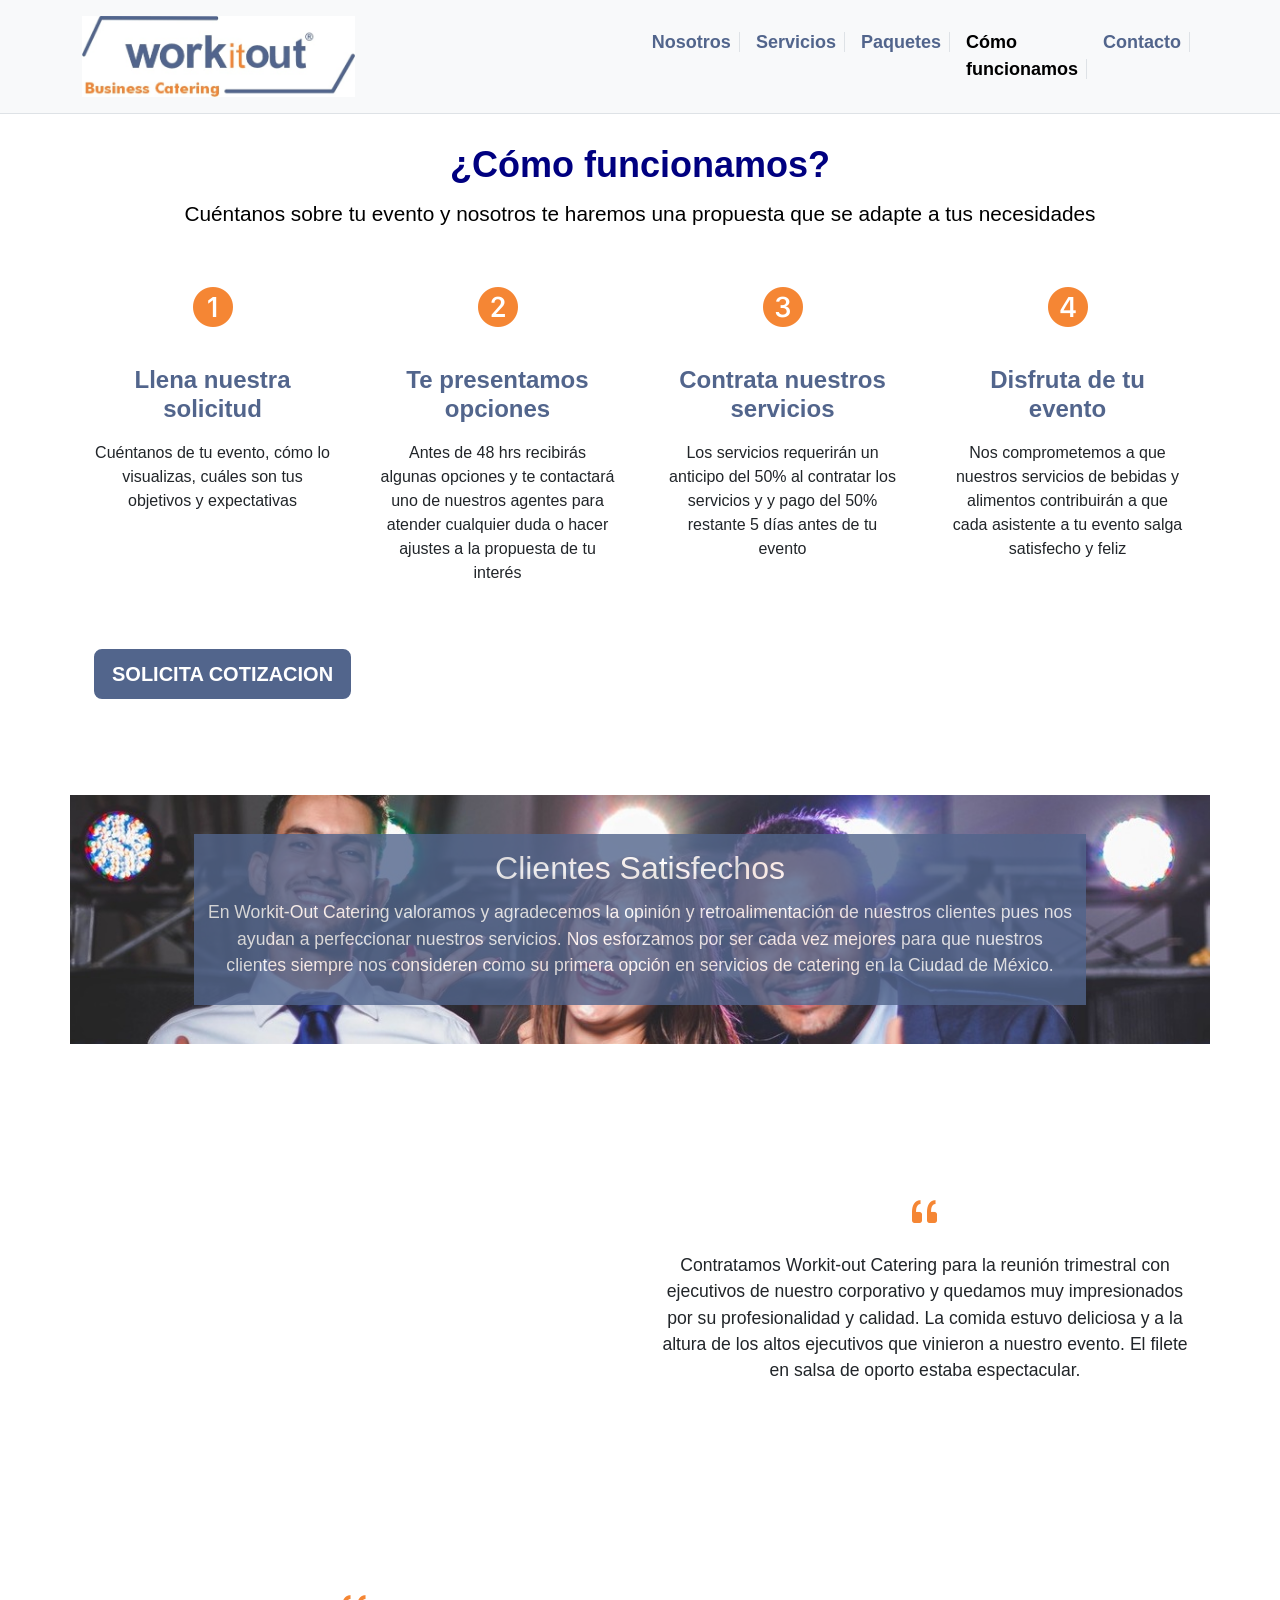
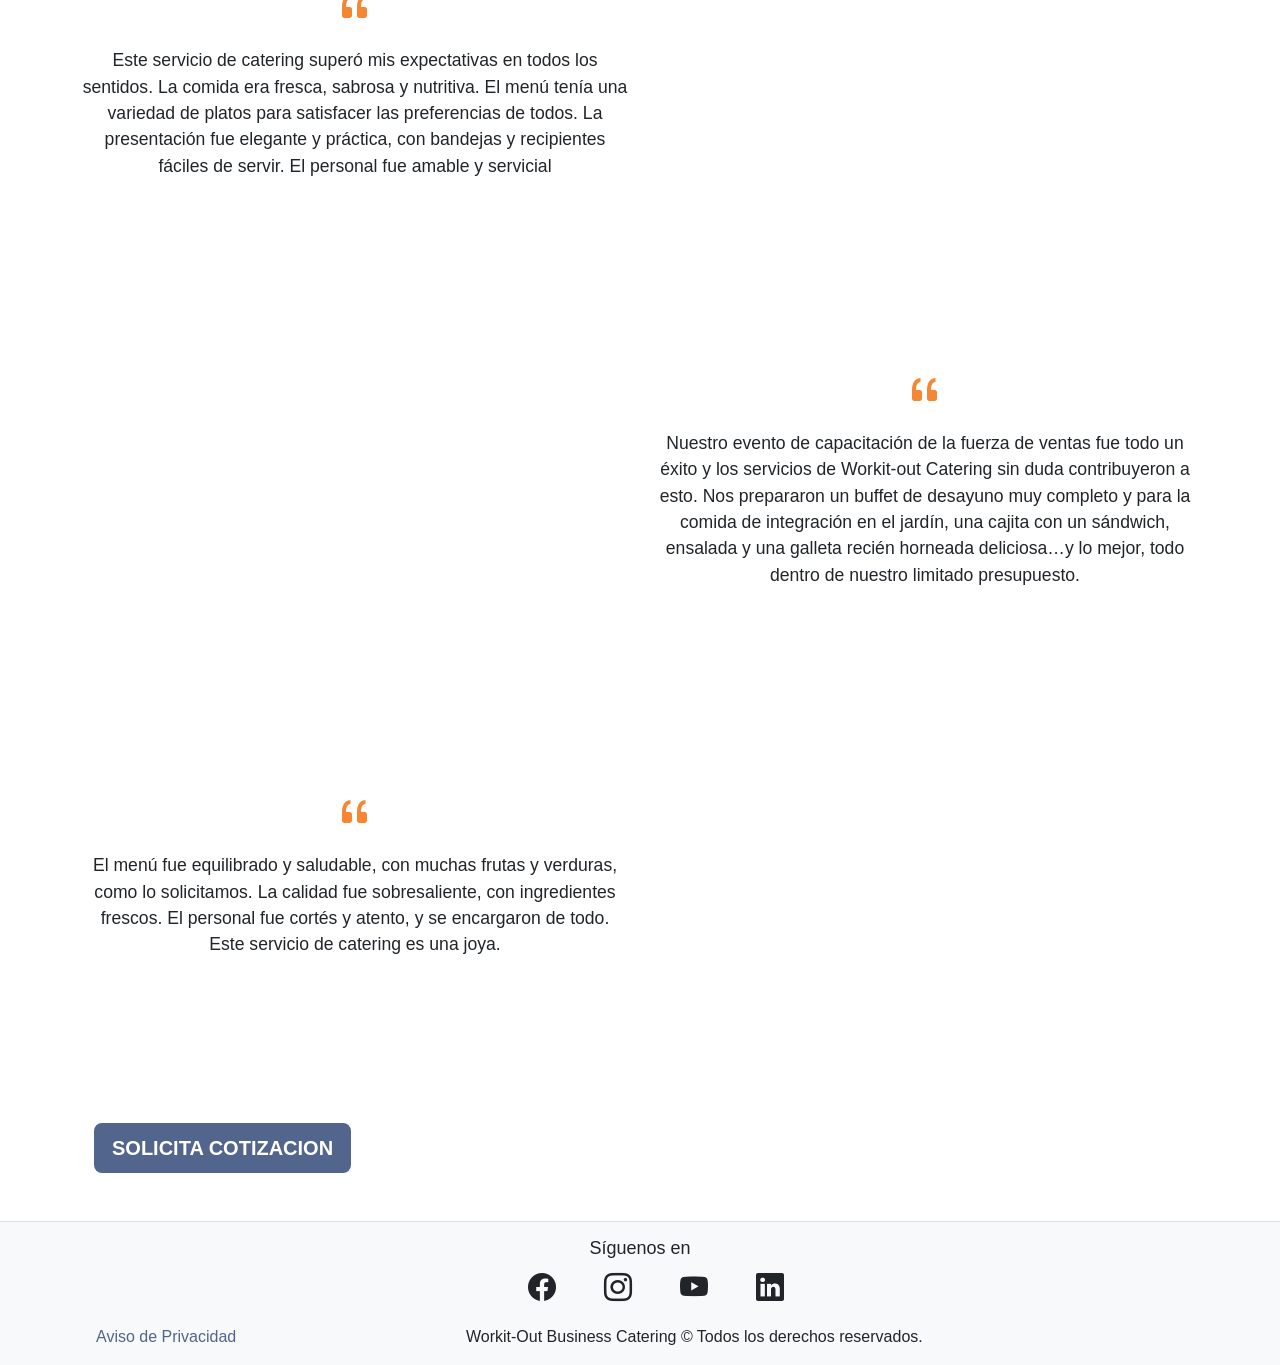
<file: pages/como-funcionamos.html>
<!DOCTYPE html>
<html lang="es">
  <head>
    <meta charset="UTF-8" />
    <meta http-equiv="X-UA-Compatible" content="IE=edge" />
    <meta name="viewport" content="width=device-width, initial-scale=1.0" />
    <meta
      name="description"
      content="Nuestro proceso es muy sencillo, llena nuestra solicitud y te contactaremos con opciones; contrátanos con 50% de anticipo"
    />
    <meta name="robots" content="index,follow" />
    <link
      href="https://cdn.jsdelivr.net/npm/bootstrap@5.3.0-alpha3/dist/css/bootstrap.min.css"
      rel="stylesheet"
      integrity="sha384-KK94CHFLLe+nY2dmCWGMq91rCGa5gtU4mk92HdvYe+M/SXH301p5ILy+dN9+nJOZ"
      crossorigin="anonymous"
    />
    <link
      rel="stylesheet"
      href="https://cdn.jsdelivr.net/npm/bootstrap-icons@1.10.4/font/bootstrap-icons.css"
    />
    <link href="https://unpkg.com/aos@2.3.1/dist/aos.css" rel="stylesheet" />
    <link rel="stylesheet" href="../css/styles.css" />
    <title>Workit Out Business Catering | Cómo funcionamos</title>
  </head>

  <body>
    <header class="navbar navbar-expand-lg bg-body-tertiary border-bottom">
      <div class="container py-2">
        <!--En la mitad del container pongo logo y en la otra mital barra nav-->
        <div class="row">
          <!--Sección logo. Pendiente averiguar como hacer que el logo no se vuelva tan pequeño en la versión sm-->
          <div class="col-6">
            <a class="navbar-brand" href="../index.html"
              ><img
                src="../img/logo-catering-workitout.jpg"
                alt="Logo-workit-out-catering"
                class="w-50"
            /></a>
          </div>
          <!--Sección barra nav-->
          <div class="col-6 d-flex flex-column justify-content-end">
            <button
              class="navbar-toggler"
              type="button"
              data-bs-toggle="collapse"
              data-bs-target="#navbarNavDropdown"
              aria-controls="navbarNavDropdown"
              aria-expanded="false"
              aria-label="Toggle navigation"
            >
              <span class="navbar-toggler-icon"></span>
            </button>
            <nav
              class="collapse navbar-collapse justify-content-end"
              id="navbarNavDropdown"
            >
              <ul class="navbar-nav">
                <li class="nav-item">
                  <a class="nav-link" href="../index.html"
                    ><span class="pe-2 border-end">Nosotros</span></a
                  >
                </li>
                <li class="nav-item">
                  <a class="nav-link" href="./servicios.html"
                    ><span class="pe-2 border-end">Servicios</span></a
                  >
                </li>
                <li class="nav-item">
                  <a class="nav-link" href="./paquetes.html"
                    ><span class="pe-2 border-end">Paquetes</span></a
                  >
                </li>
                <li class="nav-item">
                  <a class="nav-link active" aria-current="page"
                    ><span class="pe-2 border-end">Cómo funcionamos</span></a
                  >
                </li>
                <li class="nav-item">
                  <a class="nav-link" href="./contacto.html"
                    ><span class="pe-2 border-end">Contacto</span></a
                  >
                </li>
              </ul>
            </nav>
          </div>
        </div>
      </div>
    </header>

    <main>
      <!-- Sección título y subtítulo de la página -->
      <section class="container py-4 text-center">
        <h1>¿Cómo funcionamos?</h1>
        <p class="parrafo-titulopags">
          Cuéntanos sobre tu evento y nosotros te haremos una propuesta que se
          adapte a tus necesidades
        </p>
      </section>

      <!-- Sección de contenido Cómo funcionamos. Rehago sección con Bootstrap-->
      <div class="container">
        <div class="row">
          <div class="col-md-6 col-xl-3">
            <div class="container d-flex flex-column">
              <div class="row pasos-icon text-center">
                <i class="bi bi-1-circle-fill"></i>
              </div>
              <div class="row pasos-texto pt-3">
                <h2>Llena nuestra solicitud</h2>
              </div>
              <div class="row pasos-texto">
                <p>
                  Cuéntanos de tu evento, cómo lo visualizas, cuáles son tus
                  objetivos y expectativas
                </p>
              </div>
            </div>
          </div>
          <div class="col-md-6 col-xl-3">
            <div class="container d-flex flex-column">
              <div class="row pasos-icon text-center">
                <i class="bi bi-2-circle-fill"></i>
              </div>
              <div class="row pasos-texto pt-3">
                <h2>Te presentamos opciones</h2>
              </div>
              <div class="row pasos-texto">
                <p>
                  Antes de 48 hrs recibirás algunas opciones y te contactará uno
                  de nuestros agentes para atender cualquier duda o hacer
                  ajustes a la propuesta de tu interés
                </p>
              </div>
            </div>
          </div>
          <div class="col-md-6 col-xl-3">
            <div class="container d-flex flex-column">
              <div class="row pasos-icon text-center">
                <i class="bi bi-3-circle-fill"></i>
              </div>
              <div class="row pasos-texto pt-3">
                <h2>Contrata nuestros servicios</h2>
              </div>
              <div class="row pasos-texto">
                <p>
                  Los servicios requerirán un anticipo del 50% al contratar los
                  servicios y y pago del 50% restante 5 días antes de tu evento
                </p>
              </div>
            </div>
          </div>
          <div class="col-md-6 col-xl-3">
            <div class="container d-flex flex-column">
              <div class="row pasos-icon text-center">
                <i class="bi bi-4-circle-fill"></i>
              </div>
              <div class="row pasos-texto pt-3">
                <h2>Disfruta de tu evento</h2>
              </div>
              <div class="row pasos-texto">
                <p>
                  Nos comprometemos a que nuestros servicios de bebidas y
                  alimentos contribuirán a que cada asistente a tu evento salga
                  satisfecho y feliz
                </p>
              </div>
            </div>
          </div>
        </div>
      </div>

      <!--Sección de botón para solicitar cotización que se incluye en todas las páginas (excepto en la de Contacto)-->
      <div class="container py-5 ps-4">
        <div
          class="col-12 d-flex justify-content-center justify-content-lg-start"
        >
          <a
            class="btn btn-lg btn-plomo"
            href="./contacto.html"
            role="button"
            aria-label="Solicita cotización"
            >SOLICITA COTIZACION</a
          >
        </div>
      </div>

      <!-- Sección de Clientes Satisfechos y testimoniales en Cómo funcionamos-->
      <section class="container caja-clientes-satisfechos my-5">
        <div class="container titulo-clientes-satisfechos">
          <h2>Clientes Satisfechos</h2>
          <p>
            En Workit-Out Catering valoramos y agradecemos la opinión y
            retroalimentación de nuestros clientes pues nos ayudan a
            perfeccionar nuestros servicios. Nos esforzamos por ser cada vez
            mejores para que nuestros clientes siempre nos consideren como su
            primera opción en servicios de catering en la Ciudad de México.
          </p>
        </div>
      </section>

      <!--Sección Testimoniales con foto y texto-->
      <div class="container">
        <!--Fila con foto, icono y texto. Foto al principio-->
        <div class="row invertir-orden">
          <!--Sección de imagen-->
          <div class="col-lg-6 px-0">
            <figure>
              <img
                data-aos="flip-up"
                class="w-100"
                src="../img/cf-testim-f1-hamburguesa.jpg"
                alt="Hamburguesa con papas"
              />
            </figure>
          </div>
          <!--Sección de texto-->
          <div class="col-lg-6 d-flex flex-column justify-content-center">
            <div class="row pasos-icon text-center">
              <i class="bi bi-quote"></i>
            </div>
            <p class="testimoniales">
              Contratamos Workit-out Catering para la reunión trimestral con
              ejecutivos de nuestro corporativo y quedamos muy impresionados por
              su profesionalidad y calidad. La comida estuvo deliciosa y a la
              altura de los altos ejecutivos que vinieron a nuestro evento. El
              filete en salsa de oporto estaba espectacular.
            </p>
          </div>
        </div>
        <!--Fila con foto, highlightsy texto. Foto al final-->
        <div class="row">
          <!--Sección de texto-->
          <div class="col-lg-6 d-flex flex-column justify-content-center">
            <div class="row pasos-icon text-center">
              <i class="bi bi-quote"></i>
            </div>
            <p class="testimoniales">
              Este servicio de catering superó mis expectativas en todos los
              sentidos. La comida era fresca, sabrosa y nutritiva. El menú tenía
              una variedad de platos para satisfacer las preferencias de todos.
              La presentación fue elegante y práctica, con bandejas y
              recipientes fáciles de servir. El personal fue amable y servicial
            </p>
          </div>
          <!--Sección de imagen-->
          <div class="col-lg-6 px-0">
            <figure>
              <img
                data-aos="flip-up"
                class="w-100"
                src="../img/cf-testim-f2-platillos-salados.jpg"
                alt="Mesa con bocadillos salados"
              />
            </figure>
          </div>
        </div>
        <!--Fila con foto, highlights y texto. Foto al principio-->
        <div class="row invertir-orden">
          <!--Sección de imagen-->
          <div class="col-lg-6 px-0">
            <figure>
              <img
                data-aos="flip-up"
                class="w-100"
                src="../img/cf-testim-f3-pizza-y-laptop.jpg"
                alt="Pizza y laptop"
              />
            </figure>
          </div>
          <!--Sección de texto-->
          <div class="col-lg-6 d-flex flex-column justify-content-center">
            <div class="row pasos-icon text-center">
              <i class="bi bi-quote"></i>
            </div>
            <p class="testimoniales">
              Nuestro evento de capacitación de la fuerza de ventas fue todo un
              éxito y los servicios de Workit-out Catering sin duda
              contribuyeron a esto. Nos prepararon un buffet de desayuno muy
              completo y para la comida de integración en el jardín, una cajita
              con un sándwich, ensalada y una galleta recién horneada
              deliciosa…y lo mejor, todo dentro de nuestro limitado presupuesto.
            </p>
          </div>
        </div>
        <!--Fila con foto, highlights y texto. Foto al final. Por ser el último incluye borde abajo-->
        <div class="row">
          <!--Sección de texto-->
          <div class="col-lg-6 d-flex flex-column justify-content-center">
            <div class="row pasos-icon text-center">
              <i class="bi bi-quote"></i>
            </div>
            <p class="testimoniales">
              El menú fue equilibrado y saludable, con muchas frutas y verduras,
              como lo solicitamos. La calidad fue sobresaliente, con
              ingredientes frescos. El personal fue cortés y atento, y se
              encargaron de todo. Este servicio de catering es una joya.
            </p>
          </div>
          <!--Sección de imagen-->
          <div class="col-lg-6 px-0">
            <figure>
              <img
                data-aos="flip-up"
                class="w-100"
                src="../img/cf-testim-f4-fruta.jpg"
                alt="Plato de fruta picada"
              />
            </figure>
          </div>
        </div>
      </div>

      <!--Sección de botón para solicitar cotización que se incluye en todas las páginas (excepto en la de Contacto)-->
      <div class="container py-5 ps-4">
        <div
          class="col-12 d-flex justify-content-center justify-content-lg-start"
        >
          <a
            class="btn btn-lg btn-plomo"
            href="./contacto.html"
            role="button"
            aria-label="Solicita cotización"
            >SOLICITA COTIZACION</a
          >
        </div>
      </div>
    </main>

    <!--Sección Footer (2 containers con 2 filas c/u para acomodar los diferentes elementos)-->
    <footer class="container-fluid bg-body-tertiary border-top py-3">
      <!--Sección de redes sociales del footer-->
      <div class="container py-4px">
        <div class="row">
          <div class="col-12">
            <div class="d-flex justify-content-center">
              <h4 class="texto-footer">Síguenos en</h4>
            </div>
            <div class="col-12">
              <div class="d-flex justify-content-center">
                <ul class="fs-3 d-flex">
                  <!--Pendiente checar cómo agregar la liga a la pag de la red social respectiva y ligarlas (cuando existan, jeje) -->
                  <li class="bi bi-facebook px-4"></li>
                  <li class="bi bi-instagram px-4"></li>
                  <li class="bi bi-youtube px-4"></li>
                  <li class="bi bi-linkedin px-4"></li>
                </ul>
              </div>
            </div>
          </div>
        </div>
        <!--Sección de legales del footer. Queda pendiente texto Aviso de privacidad y ligarlo-->
        <div class="container">
          <div class="row">
            <div class="col-12 col-lg-4 text-center text-lg-start">
              <a href="#" class="link-legales">Aviso de Privacidad</a>
            </div>
            <div class="col-12 col-lg-8 text-center text-lg-start">
              Workit-Out Business Catering © Todos los derechos reservados.
            </div>
          </div>
        </div>
      </div>
    </footer>

    <script
      src="https://cdn.jsdelivr.net/npm/bootstrap@5.3.0-alpha3/dist/js/bootstrap.bundle.min.js"
      integrity="sha384-ENjdO4Dr2bkBIFxQpeoTz1HIcje39Wm4jDKdf19U8gI4ddQ3GYNS7NTKfAdVQSZe"
      crossorigin="anonymous"
    ></script>
    <script src="https://unpkg.com/aos@2.3.1/dist/aos.js"></script>
    <script>
      AOS.init();
    </script>
  </body>
</html>
</file>
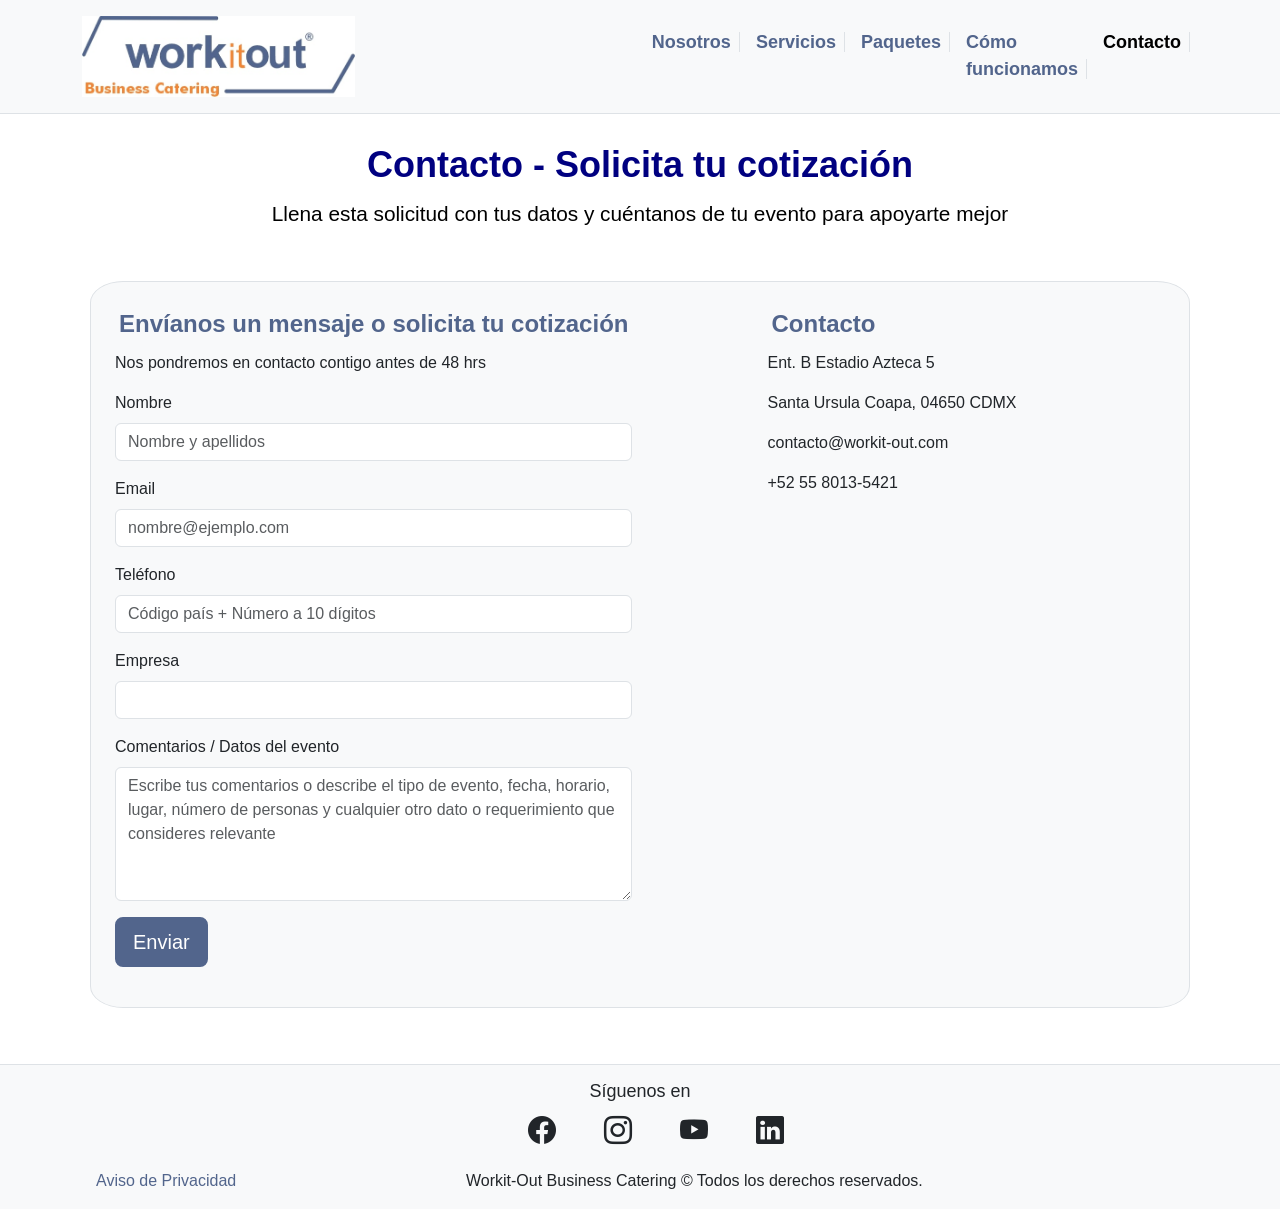
<file: pages/contacto.html>
<!DOCTYPE html>
<html lang="es">
  <head>
    <meta charset="UTF-8" />
    <meta http-equiv="X-UA-Compatible" content="IE=edge" />
    <meta name="viewport" content="width=device-width, initial-scale=1.0" />
    <meta
      name="description"
      content="Contáctanos y cuéntanos de tu evento para enviarte una cotización de acuerdo a las caracteríticas de tu evento y presupuesto"
    />
    <meta name="robots" content="index,follow" />
    <link
      href="https://cdn.jsdelivr.net/npm/bootstrap@5.3.0-alpha3/dist/css/bootstrap.min.css"
      rel="stylesheet"
      integrity="sha384-KK94CHFLLe+nY2dmCWGMq91rCGa5gtU4mk92HdvYe+M/SXH301p5ILy+dN9+nJOZ"
      crossorigin="anonymous"
    />
    <link
      rel="stylesheet"
      href="https://cdn.jsdelivr.net/npm/bootstrap-icons@1.10.4/font/bootstrap-icons.css"
    />
    <link href="https://unpkg.com/aos@2.3.1/dist/aos.css" rel="stylesheet" />
    <link rel="stylesheet" href="../css/styles.css" />
    <title>Workit Out Business Catering | Contacto</title>
  </head>

  <body>
    <header class="navbar navbar-expand-lg bg-body-tertiary border-bottom">
      <div class="container py-2">
        <!--En la mitad del container pongo logo y en la otra mital barra nav-->
        <div class="row">
          <!--Sección logo. Pendiente averiguar como hacer que el logo no se vuelva tan pequeño en la versión sm-->
          <div class="col-6">
            <a class="navbar-brand" href="../index.html"
              ><img
                src="../img/logo-catering-workitout.jpg"
                alt="Logo-workit-out-catering"
                class="w-50"
            /></a>
          </div>
          <!--Sección barra nav-->
          <div class="col-6 d-flex flex-column justify-content-end">
            <button
              class="navbar-toggler"
              type="button"
              data-bs-toggle="collapse"
              data-bs-target="#navbarNavDropdown"
              aria-controls="navbarNavDropdown"
              aria-expanded="false"
              aria-label="Toggle navigation"
            >
              <span class="navbar-toggler-icon"></span>
            </button>
            <nav
              class="collapse navbar-collapse justify-content-end"
              id="navbarNavDropdown"
            >
              <ul class="navbar-nav">
                <li class="nav-item">
                  <a class="nav-link" href="../index.html"
                    ><span class="pe-2 border-end">Nosotros</span></a
                  >
                </li>
                <li class="nav-item">
                  <a class="nav-link" href="./servicios.html"
                    ><span class="pe-2 border-end">Servicios</span></a
                  >
                </li>
                <li class="nav-item">
                  <a class="nav-link" href="./paquetes.html"
                    ><span class="pe-2 border-end">Paquetes</span></a
                  >
                </li>
                <li class="nav-item">
                  <a class="nav-link" href="./como-funcionamos.html"
                    ><span class="pe-2 border-end">Cómo funcionamos</span></a
                  >
                </li>
                <li class="nav-item">
                  <a class="nav-link active" aria-current="page"
                    ><span class="pe-2 border-end">Contacto</span></a
                  >
                </li>
              </ul>
            </nav>
          </div>
        </div>
      </div>
    </header>

    <main>
      <!-- Sección título y subtítulo de la página -->
      <section class="container py-4 text-center">
        <h1>Contacto - Solicita tu cotización</h1>
        <p class="parrafo-titulopags">
          Llena esta solicitud con tus datos y cuéntanos de tu evento para
          apoyarte mejor
        </p>
      </section>

      <!-- Sección Contenido de la página -->

      <!-- Sección Contenedor principal -->
      <section class="container-fluid pb-5">
        <section class="container">
          <!-- Sección para dividir los 3 bloques del contenido -->
          <div class="row border m-2">
            <!-- Sección para el formato de solicitud -->
            <div class="col-lg-7 d-flex p-4">
              <div>
                <h2 class="subtitulo-contacto">
                  Envíanos un mensaje o solicita tu cotización
                </h2>
                <p>Nos pondremos en contacto contigo antes de 48 hrs</p>
                <form name="Contacto" netlify>
                  <div class="mb-3">
                    <label for="nombreContacto" class="form-label"
                      >Nombre</label
                    >
                    <input
                      type="text"
                      aria-label="First name"
                      class="form-control"
                      placeholder="Nombre y apellidos"
                      aria-label="Nombre y apellidos"
                      id="nombreContacto"
                    />
                  </div>
                  <div class="mb-3">
                    <label for="emailContacto" class="form-label"
                      >Email</label
                    >
                    <input
                      type="email"
                      class="form-control"
                      id="emailContacto"
                      placeholder="nombre@ejemplo.com"
                      aria-label="e-mail"
                    />
                  </div>
                  <div class="mb-3">
                    <label for="telefonoContacto" class="form-label"
                      >Teléfono</label
                    >
                    <input
                      type="tel"
                      class="form-control"
                      id="telefonoContacto"
                      placeholder="Código país + Número a 10 dígitos"
                      aria-label="Teléfono"
                    />
                  </div>
                  <div class="mb-3">
                    <label for="empresaContacto" class="form-label"
                      >Empresa</label
                    >
                    <input
                      type="text"
                      class="form-control"
                      id="empresaContacto"
                      placeholder=""
                      aria-label="Empresa"
                    />
                  </div>
                  <div class="mb-3">
                    <label for="detalleContacto" class="form-label"
                      >Comentarios / Datos del evento</label
                    >
                    <textarea
                      class="form-control"
                      id="detalleContacto"
                      rows="5"
                      placeholder="Escribe tus comentarios o describe el tipo de evento, fecha, horario, lugar, número de personas y cualquier otro dato o requerimiento que consideres relevante"
                      aria-label="Comentarios"
                    ></textarea>
                  </div>
                  <!--Botón para enviar formulario-->
                  <div class="mb-3">
                    <input
                      class="btn btn-secondary btn-lg btn-enviar"
                      type="submit"
                      value="Enviar"
                      aria-label="Enviar"
                      onclick="enviarEmail()"
                    />
                  </div>
                </form>
              </div>
            </div>
            <!-- Sección para el bloque datos contacto -->
            <div class="col-lg-5 d-flex py-4">
              <div class="row ps-4">
                <div>
                  <h2 class="subtitulo-contacto">Contacto</h2>
                  <div class="d-flex">
                    <div>
                      <p>Ent. B Estadio Azteca 5</p>
                      <p>Santa Ursula Coapa, 04650 CDMX</p>
                      <p>contacto@workit-out.com</p>
                      <p>+52 55 8013-5421</p>
                    </div>
                  </div>
                </div>
                <!-- Sección para el bloque de mapa -->
                <div class="d-flex">
                  <div class="overflow-hidden">
                    <iframe
                      class="iframe-mapaGoogle"
                      height="400"
                      src="https://www.google.com/maps/embed?pb=!1m18!1m12!1m3!1d3765.5528642108693!2d-99.15056938429086!3d19.30180144984989!2m3!1f0!2f0!3f0!3m2!1i1024!2i768!4f13.1!3m3!1m2!1s0x85ce01b5fd65a221%3A0x6fcc660179da61e4!2sWorkit-Out!5e0!3m2!1sen!2smx!4v1679272561712!5m2!1sen!2smx"
                      style="border: 0"
                      allowfullscreen=""
                      loading="lazy"
                      referrerpolicy="no-referrer-when-downgrade"
                    >
                    </iframe>
                  </div>
                </div>
              </div>
            </div>
          </div>
        </section>
      </section>
    </main>

    <!--Sección Footer (2 containers con 2 filas c/u para acomodar los diferentes elementos)-->
    <footer class="container-fluid bg-body-tertiary border-top py-3">
      <!--Sección de redes sociales del footer-->
      <div class="container py-4px">
        <div class="row">
          <div class="col-12">
            <div class="d-flex justify-content-center">
              <h4 class="texto-footer">Síguenos en</h4>
            </div>
            <div class="col-12">
              <div class="d-flex justify-content-center">
                <ul class="fs-3 d-flex">
                  <!--Pendiente checar cómo agregar la liga a la pag de la red social respectiva y ligarlas (cuando existan, jeje) -->
                  <li class="bi bi-facebook px-4"></li>
                  <li class="bi bi-instagram px-4"></li>
                  <li class="bi bi-youtube px-4"></li>
                  <li class="bi bi-linkedin px-4"></li>
                </ul>
              </div>
            </div>
          </div>
        </div>
        <!--Sección de legales del footer. Queda pendiente texto Aviso de privacidad y ligarlo-->
        <div class="container">
          <div class="row">
            <div class="col-12 col-lg-4 text-center text-lg-start">
              <a href="#" class="link-legales">Aviso de Privacidad</a>
            </div>
            <div class="col-12 col-lg-8 text-center text-lg-start">
              Workit-Out Business Catering © Todos los derechos reservados.
            </div>
          </div>
        </div>
      </div>
    </footer>

    <script
      src="https://cdn.jsdelivr.net/npm/bootstrap@5.3.0-alpha3/dist/js/bootstrap.bundle.min.js"
      integrity="sha384-ENjdO4Dr2bkBIFxQpeoTz1HIcje39Wm4jDKdf19U8gI4ddQ3GYNS7NTKfAdVQSZe"
      crossorigin="anonymous"
    ></script>
    <script src="https://unpkg.com/aos@2.3.1/dist/aos.js"></script>
    <script>
      AOS.init();
    </script>
    <script src="../js/contacto.js"></script>
    <script src="../js/mail.js"></script>
    <script src="https://smtpjs.com/v3/smtp.js"></script>  
  </body>
</html>
</file>
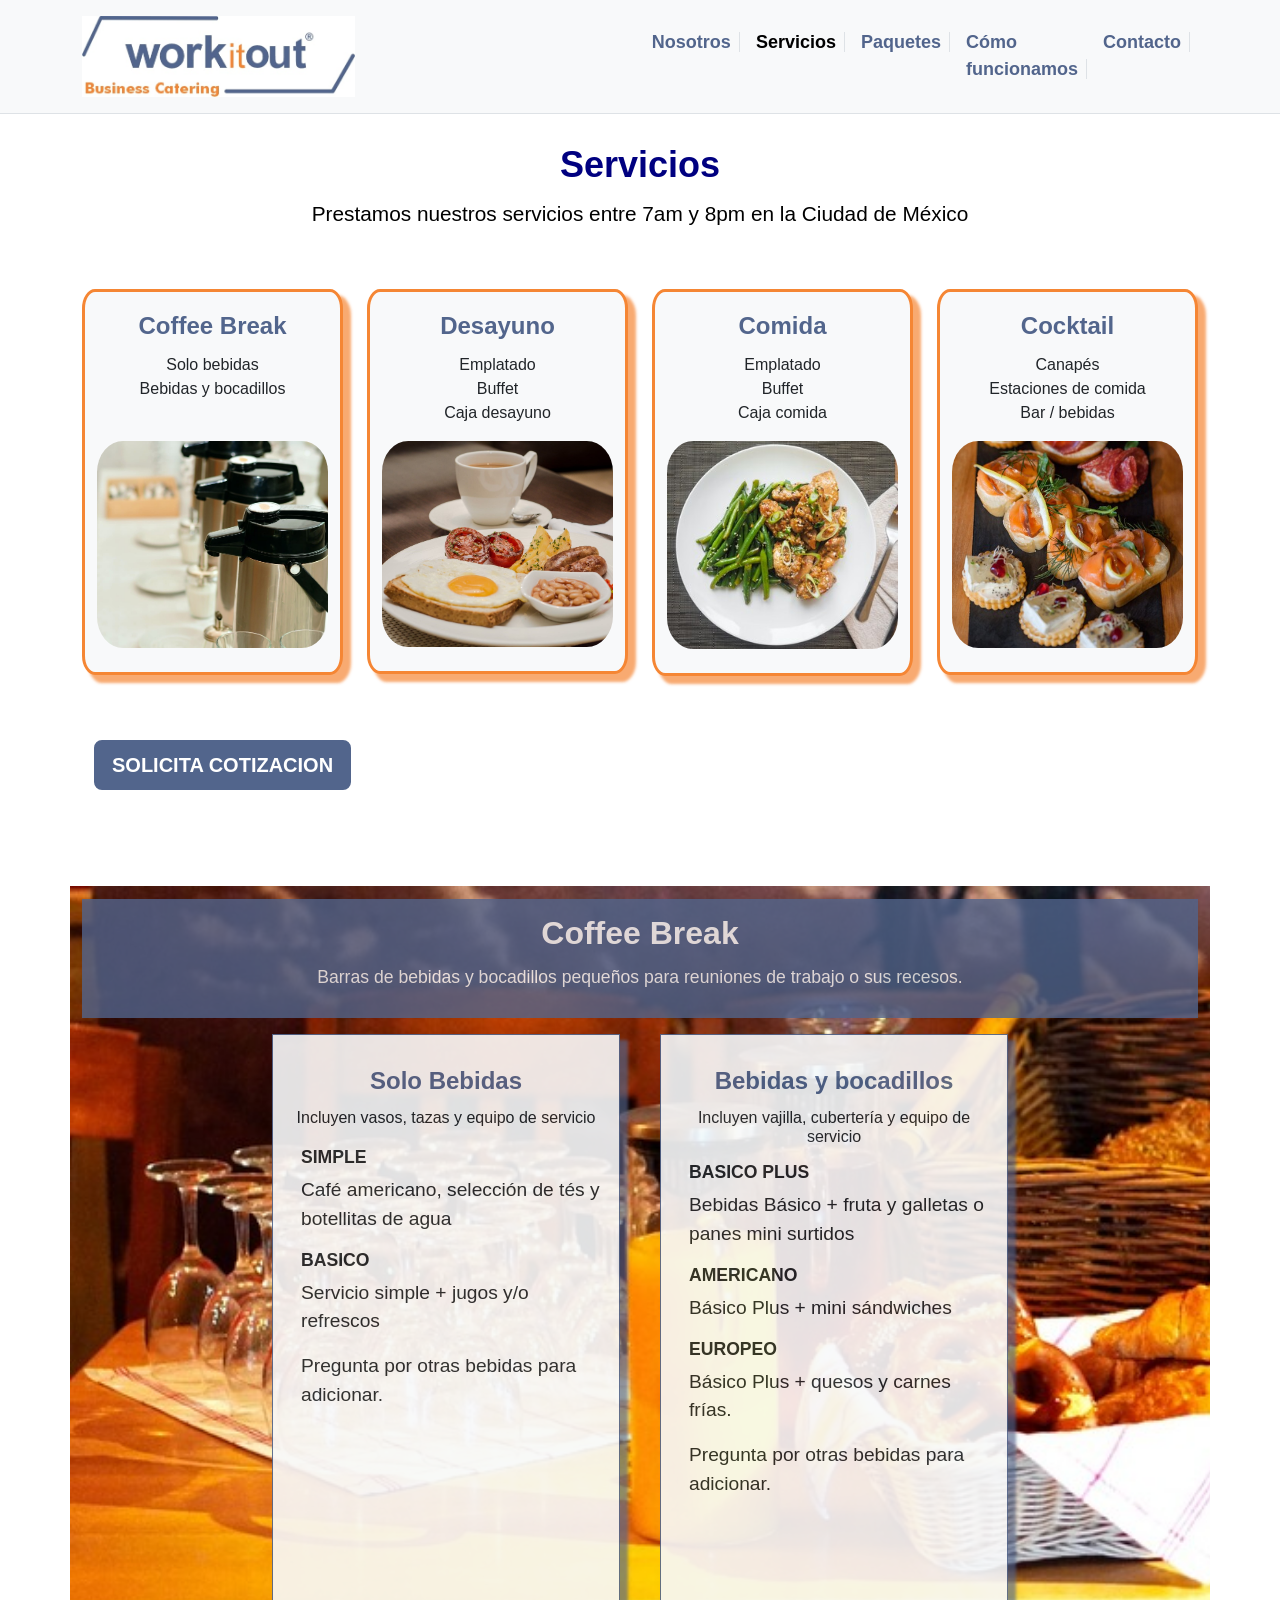
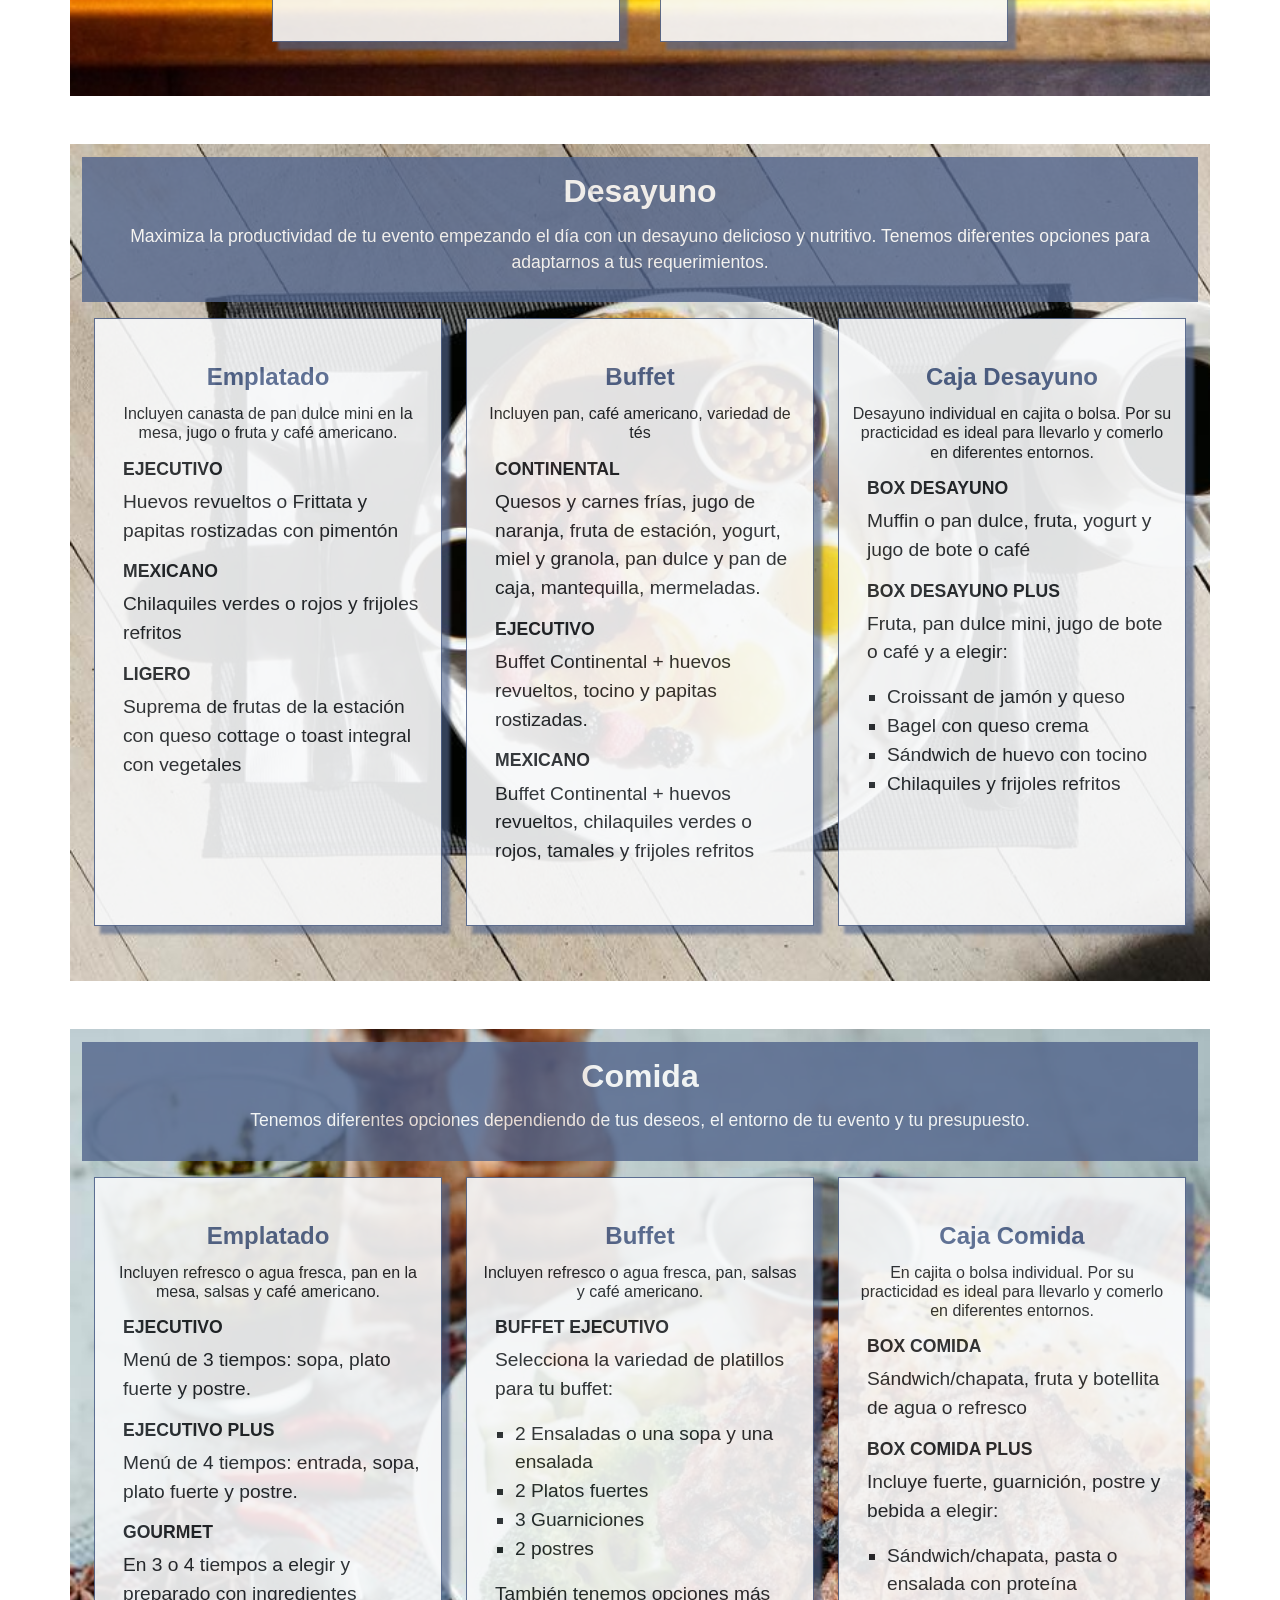
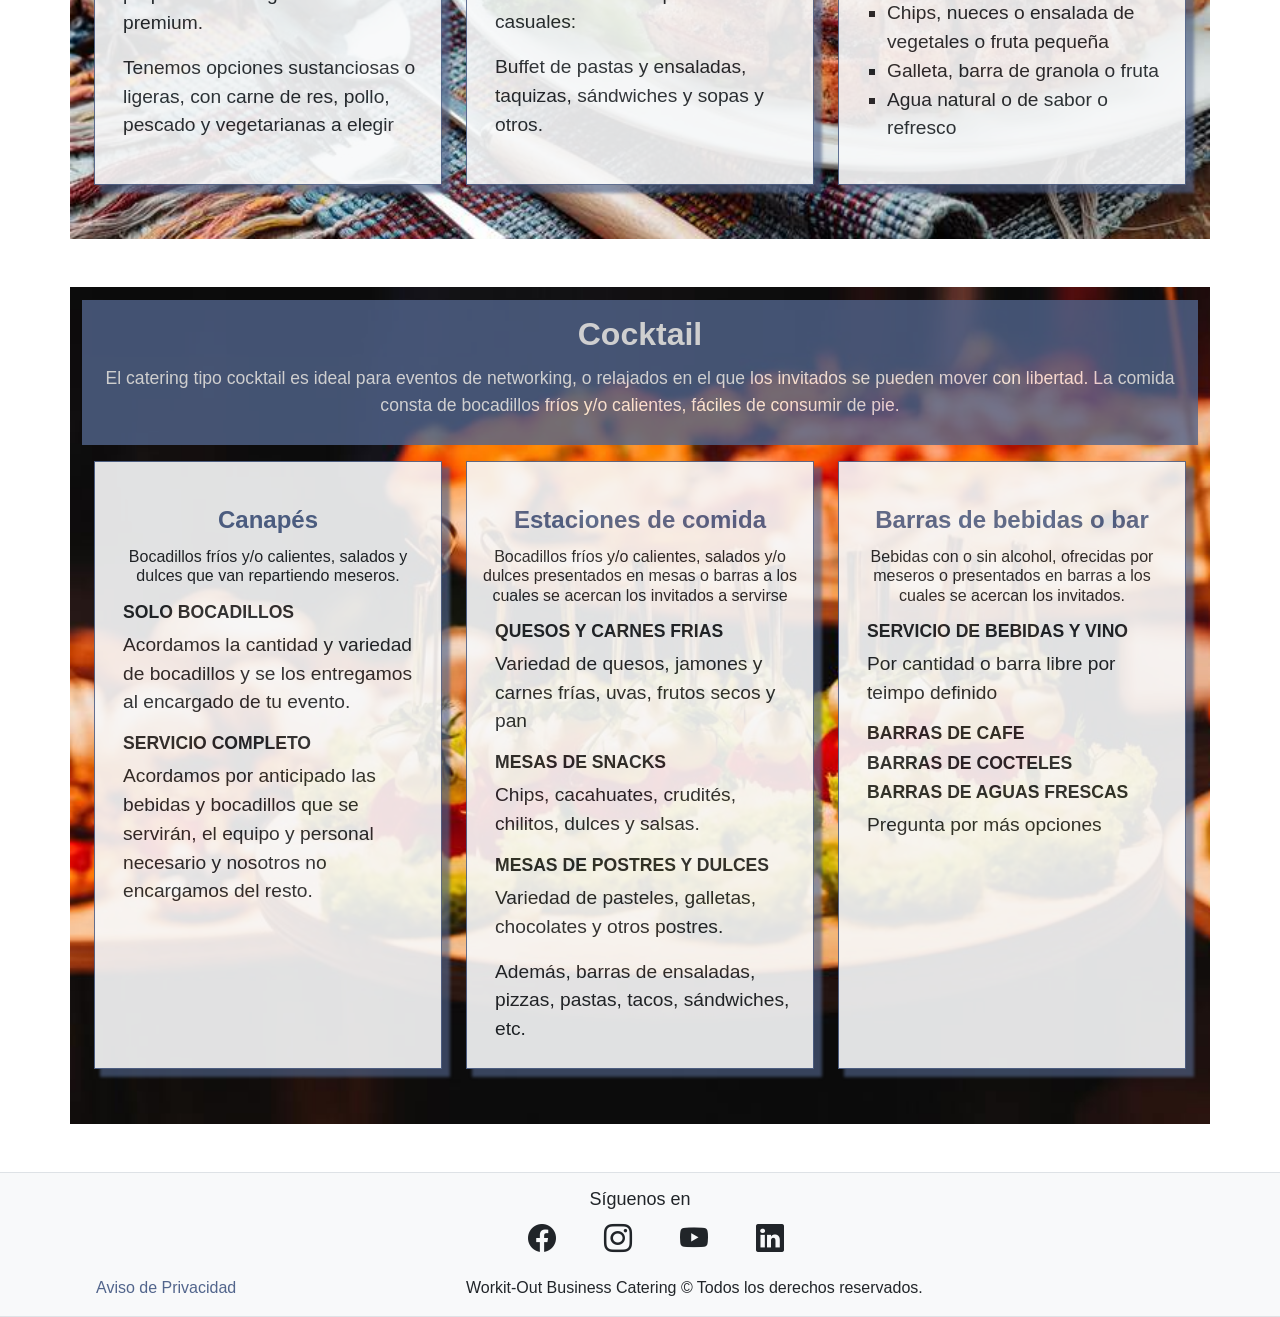
<file: pages/servicios.html>
<!DOCTYPE html>
<html lang="es">
  <head>
    <meta charset="UTF-8" />
    <meta http-equiv="X-UA-Compatible" content="IE=edge" />
    <meta name="viewport" content="width=device-width, initial-scale=1.0" />
    <meta
      name="description"
      content="Nuestros servicios de catering empresarial incluye servicios de coffee break, desayunos, comidas, cocktail y estaciones de alimentos y bebidas"
    />
    <meta name="robots" content="index,follow" />
    <link
      href="https://cdn.jsdelivr.net/npm/bootstrap@5.3.0-alpha3/dist/css/bootstrap.min.css"
      rel="stylesheet"
      integrity="sha384-KK94CHFLLe+nY2dmCWGMq91rCGa5gtU4mk92HdvYe+M/SXH301p5ILy+dN9+nJOZ"
      crossorigin="anonymous"
    />
    <link
      rel="stylesheet"
      href="https://cdn.jsdelivr.net/npm/bootstrap-icons@1.10.4/font/bootstrap-icons.css"
    />
    <link href="https://unpkg.com/aos@2.3.1/dist/aos.css" rel="stylesheet" />
    <link rel="stylesheet" href="../css/styles.css" />
    <title>Workit Out Business Catering | Servicios</title>
  </head>

  <body>
    <header class="navbar navbar-expand-lg bg-body-tertiary border-bottom">
      <div class="container py-2">
        <!--En la mitad del container pongo logo y en la otra mital barra nav-->
        <div class="row">
          <!--Sección logo. Pendiente averiguar como hacer que el logo no se vuelva tan pequeño en la versión sm-->
          <div class="col-6">
            <a class="navbar-brand" href="../index.html"
              ><img
                src="../img/logo-catering-workitout.jpg"
                alt="Logo-workit-out-catering"
                class="w-50"
            /></a>
          </div>
          <!--Sección barra nav-->
          <div class="col-6 d-flex flex-column justify-content-end">
            <button
              class="navbar-toggler"
              type="button"
              data-bs-toggle="collapse"
              data-bs-target="#navbarNavDropdown"
              aria-controls="navbarNavDropdown"
              aria-expanded="false"
              aria-label="Toggle navigation"
            >
              <span class="navbar-toggler-icon"></span>
            </button>
            <nav
              class="collapse navbar-collapse justify-content-end"
              id="navbarNavDropdown"
            >
              <ul class="navbar-nav">
                <li class="nav-item">
                  <a class="nav-link" href="../index.html"
                    ><span class="pe-2 border-end">Nosotros</span></a
                  >
                </li>
                <li class="nav-item">
                  <a class="nav-link active" aria-current="page"
                    ><span class="pe-2 border-end">Servicios</span></a
                  >
                </li>
                <li class="nav-item">
                  <a class="nav-link" href="./paquetes.html"
                    ><span class="pe-2 border-end">Paquetes</span></a
                  >
                </li>
                <li class="nav-item">
                  <a class="nav-link" href="./como-funcionamos.html"
                    ><span class="pe-2 border-end">Cómo funcionamos</span></a
                  >
                </li>
                <li class="nav-item">
                  <a class="nav-link" href="./contacto.html"
                    ><span class="pe-2 border-end">Contacto</span></a
                  >
                </li>
              </ul>
            </nav>
          </div>
        </div>
      </div>
    </header>

    <main>
      <!-- Sección de título y subtítulo de la página -->
      <section class="container py-4 text-center">
        <h1 class="titulopags">Servicios</h1>
        <p class="parrafo-titulopags">
          Prestamos nuestros servicios entre 7am y 8pm en la Ciudad de México
        </p>
      </section>

      <!-- Sección de contenido de página "Servicios" -->
      <div class="container">
        <div class="row">
          <div class="col-md-6 col-xl-3 my-3">
            <div class="container d-flex flex-column card-servicios">
              <div class="row card-servicios__title pt-3">
                <h2><a href="#coffeebreak-id">Coffee Break</a></h2>
              </div>
              <div class="row card-servicios__texto">
                <ul class="card-servicios__list">
                  <li class="card__item">Solo bebidas</li>
                  <li class="card__item">Bebidas y bocadillos</li>
                </ul>
              </div>
              <div class="row">
                <img
                  data-aos="flip-down"
                  class="card-servicios__imagen"
                  src="../img/coffee-f3.jpg"
                  alt="Cafeteras"
                />
              </div>
            </div>
          </div>

          <div class="col-md-6 col-xl-3 my-3">
            <div class="container d-flex flex-column card-servicios">
              <div class="row card-servicios__title pt-3">
                <h2><a href="#desayuno-id">Desayuno</a></h2>
              </div>
              <div class="row card-servicios__texto">
                <ul class="card-servicios__list">
                  <li class="card__item">Emplatado</li>
                  <li class="card__item">Buffet</li>
                  <li class="card__item">Caja desayuno</li>
                </ul>
              </div>
              <div class="row">
                <img
                  data-aos="flip-down"
                  data-aos-delay="100"
                  class="card-servicios__imagen"
                  src="../img/desayuno-f4.jpg"
                  alt="Plato con huevos"
                />
              </div>
            </div>
          </div>

          <div class="col-md-6 col-xl-3 my-3">
            <div class="container d-flex flex-column card-servicios">
              <div class="row card-servicios__title pt-3">
                <h2><a href="#comida-id">Comida</a></h2>
              </div>
              <div class="row card-servicios__texto">
                <ul class="card-servicios__list">
                  <li class="card__item">Emplatado</li>
                  <li class="card__item">Buffet</li>
                  <li class="card__item">Caja comida</li>
                </ul>
              </div>
              <div class="row">
                <img
                  data-aos="flip-down"
                  data-aos-delay="200"
                  class="card-servicios__imagen"
                  src="../img/comida-f5.jpg"
                  alt="Pollo y verduras"
                />
              </div>
            </div>
          </div>

          <div class="col-md-6 col-xl-3 my-3">
            <div class="container d-flex flex-column card-servicios">
              <div class="row card-servicios__title pt-3">
                <h2><a href="#cocktail-id">Cocktail</a></h2>
              </div>
              <div class="row card-servicios__texto">
                <ul class="card-servicios__list">
                  <li class="card__item">Canapés</li>
                  <li class="card__item">Estaciones de comida</li>
                  <li class="card__item">Bar / bebidas</li>
                </ul>
              </div>
              <div class="row">
                <img
                  data-aos="flip-down"
                  data-aos-delay="300"
                  class="card-servicios__imagen"
                  src="../img/bocadillos-f6.jpg"
                  alt="Canapés"
                />
              </div>
            </div>
          </div>
        </div>
      </div>

      <!--Sección de botón para solicitar cotización que se incluye en todas las páginas (excepto en la de Contacto)-->
      <div class="container py-5 ps-4">
        <div
          class="col-12 d-flex justify-content-center justify-content-lg-start"
        >
          <a
            class="btn btn-lg btn-plomo"
            href="./contacto.html"
            role="button"
            aria-label="Solicita cotización"
            >SOLICITA COTIZACION</a
          >
        </div>
      </div>

      <!-- Sección de detalle de Servicios en página Servicios-->
      <section
        class="container bgimg-servicios--coffeebreak caja-serviciosdetallados my-5"
      >
        <div class="container titulo-serviciosdetallados">
          <h2 id="coffeebreak-id">Coffee Break</h2>
          <p>
            Barras de bebidas y bocadillos pequeños para reuniones de trabajo o
            sus recesos.
          </p>
        </div>
        <div class="container">
          <div class="row justify-content-center column-gap-3">
            <div class="col-lg-4 my-3">
              <div
                class="container d-flex flex-column card-serviciosdetallados"
              >
                <div class="row card-serviciosdetallados__title py-1">
                  <h3>Solo Bebidas</h3>
                  <p>Incluyen vasos, tazas y equipo de servicio</p>
                </div>
                <div class="row card-serviciosdetallados__descripcion">
                  <h4>SIMPLE</h4>
                  <p>Café americano, selección de tés y botellitas de agua</p>
                  <h4>BASICO</h4>
                  <p>Servicio simple + jugos y/o refrescos</p>
                  <p>Pregunta por otras bebidas para adicionar.</p>
                </div>
              </div>
            </div>
            <div class="col-lg-4 my-3">
              <div
                class="container d-flex flex-column card-serviciosdetallados"
              >
                <div class="row card-serviciosdetallados__title pt-1">
                  <h3>Bebidas y bocadillos</h3>
                  <p>Incluyen vajilla, cubertería y equipo de servicio</p>
                </div>
                <div class="row card-serviciosdetallados__descripcion">
                  <h4>BASICO PLUS</h4>
                  <p>Bebidas Básico + fruta y galletas o panes mini surtidos</p>
                  <h4>AMERICANO</h4>
                  <p>Básico Plus + mini sándwiches</p>
                  <h4>EUROPEO</h4>
                  <p>Básico Plus + quesos y carnes frías.</p>
                  <p>Pregunta por otras bebidas para adicionar.</p>
                </div>
              </div>
            </div>
          </div>
        </div>
      </section>

      <section
        class="container bgimg-servicios--desayuno caja-serviciosdetallados my-5"
      >
        <div class="container titulo-serviciosdetallados">
          <h2 id="desayuno-id">Desayuno</h2>
          <p>
            Maximiza la productividad de tu evento empezando el día con un
            desayuno delicioso y nutritivo. Tenemos diferentes opciones para
            adaptarnos a tus requerimientos.
          </p>
        </div>
        <div class="container">
          <div class="row">
            <div class="col-lg-4 my-3">
              <div
                class="container d-flex flex-column card-serviciosdetallados"
              >
                <div class="row card-serviciosdetallados__title pt-3">
                  <h3>Emplatado</h3>
                  <p>
                    Incluyen canasta de pan dulce mini en la mesa, jugo o fruta
                    y café americano.
                  </p>
                </div>
                <div class="row card-serviciosdetallados__descripcion">
                  <h4>EJECUTIVO</h4>
                  <p>
                    Huevos revueltos o Frittata y papitas rostizadas con
                    pimentón
                  </p>
                  <h4>MEXICANO</h4>
                  <p>Chilaquiles verdes o rojos y frijoles refritos</p>
                  <h4>LIGERO</h4>
                  <p>
                    Suprema de frutas de la estación con queso cottage o toast
                    integral con vegetales
                  </p>
                </div>
              </div>
            </div>
            <div class="col-lg-4 my-3">
              <div
                class="container d-flex flex-column card-serviciosdetallados"
              >
                <div class="row card-serviciosdetallados__title pt-3">
                  <h3>Buffet</h3>
                  <p>Incluyen pan, café americano, variedad de tés</p>
                </div>
                <div class="row card-serviciosdetallados__descripcion">
                  <h4>CONTINENTAL</h4>
                  <p>
                    Quesos y carnes frías, jugo de naranja, fruta de estación,
                    yogurt, miel y granola, pan dulce y pan de caja,
                    mantequilla, mermeladas.
                  </p>
                  <h4>EJECUTIVO</h4>
                  <p>
                    Buffet Continental + huevos revueltos, tocino y papitas
                    rostizadas.
                  </p>
                  <h4>MEXICANO</h4>
                  <p>
                    Buffet Continental + huevos revueltos, chilaquiles verdes o
                    rojos, tamales y frijoles refritos
                  </p>
                </div>
              </div>
            </div>
            <div class="col-lg-4 my-3">
              <div
                class="container d-flex flex-column card-serviciosdetallados"
              >
                <div class="row card-serviciosdetallados__title pt-3">
                  <h3>Caja Desayuno</h3>
                  <p>
                    Desayuno individual en cajita o bolsa. Por su practicidad es
                    ideal para llevarlo y comerlo en diferentes entornos.
                  </p>
                </div>
                <div class="row card-serviciosdetallados__descripcion">
                  <h4>BOX DESAYUNO</h4>
                  <p>Muffin o pan dulce, fruta, yogurt y jugo de bote o café</p>
                  <h4>BOX DESAYUNO PLUS</h4>
                  <p>Fruta, pan dulce mini, jugo de bote o café y a elegir:</p>
                  <ul>
                    <li>Croissant de jamón y queso</li>
                    <li>Bagel con queso crema</li>
                    <li>Sándwich de huevo con tocino</li>
                    <li>Chilaquiles y frijoles refritos</li>
                  </ul>
                </div>
              </div>
            </div>
          </div>
        </div>
      </section>

      <section
        class="container bgimg-servicios--comida caja-serviciosdetallados my-5"
      >
        <div class="container titulo-serviciosdetallados">
          <h2 id="comida-id">Comida</h2>
          <p>
            Tenemos diferentes opciones dependiendo de tus deseos, el entorno de
            tu evento y tu presupuesto.
          </p>
        </div>
        <div class="container">
          <div class="row">
            <div class="col-lg-4 my-3">
              <div
                class="container d-flex flex-column card-serviciosdetallados"
              >
                <div class="row card-serviciosdetallados__title pt-3">
                  <h3>Emplatado</h3>
                  <p>
                    Incluyen refresco o agua fresca, pan en la mesa, salsas y
                    café americano.
                  </p>
                </div>
                <div class="row card-serviciosdetallados__descripcion">
                  <h4>EJECUTIVO</h4>
                  <p>Menú de 3 tiempos: sopa, plato fuerte y postre.</p>
                  <h4>EJECUTIVO PLUS</h4>
                  <p>
                    Menú de 4 tiempos: entrada, sopa, plato fuerte y postre.
                  </p>
                  <h4>GOURMET</h4>
                  <p>
                    En 3 o 4 tiempos a elegir y preparado con ingredientes
                    premium.
                  </p>
                  <p>
                    Tenemos opciones sustanciosas o ligeras, con carne de res,
                    pollo, pescado y vegetarianas a elegir
                  </p>
                </div>
              </div>
            </div>
            <div class="col-lg-4 my-3">
              <div
                class="container d-flex flex-column card-serviciosdetallados"
              >
                <div class="row card-serviciosdetallados__title pt-3">
                  <h3>Buffet</h3>
                  <p>
                    Incluyen refresco o agua fresca, pan, salsas y café
                    americano.
                  </p>
                </div>
                <div class="row card-serviciosdetallados__descripcion">
                  <h4>BUFFET EJECUTIVO</h4>
                  <p>Selecciona la variedad de platillos para tu buffet:</p>
                  <ul>
                    <li>2 Ensaladas o una sopa y una ensalada</li>
                    <li>2 Platos fuertes</li>
                    <li>3 Guarniciones</li>
                    <li>2 postres</li>
                  </ul>
                  <p>También tenemos opciones más casuales:</p>
                  <p>
                    Buffet de pastas y ensaladas, taquizas, sándwiches y sopas y
                    otros.
                  </p>
                </div>
              </div>
            </div>
            <div class="col-lg-4 my-3">
              <div
                class="container d-flex flex-column card-serviciosdetallados"
              >
                <div class="row card-serviciosdetallados__title pt-3">
                  <h3>Caja Comida</h3>
                  <p>
                    En cajita o bolsa individual. Por su practicidad es ideal
                    para llevarlo y comerlo en diferentes entornos.
                  </p>
                </div>
                <div class="row card-serviciosdetallados__descripcion">
                  <h4>BOX COMIDA</h4>
                  <p>Sándwich/chapata, fruta y botellita de agua o refresco</p>
                  <h4>BOX COMIDA PLUS</h4>
                  <p>Incluye fuerte, guarnición, postre y bebida a elegir:</p>
                  <ul>
                    <li>Sándwich/chapata, pasta o ensalada con proteína</li>
                    <li>
                      Chips, nueces o ensalada de vegetales o fruta pequeña
                    </li>
                    <li>Galleta, barra de granola o fruta</li>
                    <li>Agua natural o de sabor o refresco</li>
                  </ul>
                </div>
              </div>
            </div>
          </div>
        </div>
      </section>

      <section
        class="container bgimg-servicios--cocktail caja-serviciosdetallados my-5"
      >
        <div class="container titulo-serviciosdetallados">
          <h2 id="cocktail-id">Cocktail</h2>
          <p>
            El catering tipo cocktail es ideal para eventos de networking, o
            relajados en el que los invitados se pueden mover con libertad. La
            comida consta de bocadillos fríos y/o calientes, fáciles de consumir
            de pie.
          </p>
        </div>
        <div class="container">
          <div class="row">
            <div class="col-lg-4 my-3">
              <div
                class="container d-flex flex-column card-serviciosdetallados"
              >
                <div class="row card-serviciosdetallados__title pt-3">
                  <h3>Canapés</h3>
                  <p>
                    Bocadillos fríos y/o calientes, salados y dulces que van
                    repartiendo meseros.
                  </p>
                </div>
                <div class="row card-serviciosdetallados__descripcion">
                  <h4>SOLO BOCADILLOS</h4>
                  <p>
                    Acordamos la cantidad y variedad de bocadillos y se los
                    entregamos al encargado de tu evento.
                  </p>
                  <h4>SERVICIO COMPLETO</h4>
                  <p>
                    Acordamos por anticipado las bebidas y bocadillos que se
                    servirán, el equipo y personal necesario y nosotros no
                    encargamos del resto.
                  </p>
                </div>
              </div>
            </div>
            <div class="col-lg-4 my-3">
              <div
                class="container d-flex flex-column card-serviciosdetallados"
              >
                <div class="row card-serviciosdetallados__title pt-3">
                  <h3>Estaciones de comida</h3>
                  <p>
                    Bocadillos fríos y/o calientes, salados y/o dulces
                    presentados en mesas o barras a los cuales se acercan los
                    invitados a servirse
                  </p>
                </div>
                <div class="row card-serviciosdetallados__descripcion">
                  <h4>QUESOS Y CARNES FRIAS</h4>
                  <p>
                    Variedad de quesos, jamones y carnes frías, uvas, frutos
                    secos y pan
                  </p>
                  <h4>MESAS DE SNACKS</h4>
                  <p>Chips, cacahuates, crudités, chilitos, dulces y salsas.</p>
                  <h4>MESAS DE POSTRES Y DULCES</h4>
                  <p>
                    Variedad de pasteles, galletas, chocolates y otros postres.
                  </p>
                  <p>
                    Además, barras de ensaladas, pizzas, pastas, tacos,
                    sándwiches, etc.
                  </p>
                </div>
              </div>
            </div>
            <div class="col-lg-4 my-3">
              <div
                class="container d-flex flex-column card-serviciosdetallados"
              >
                <div class="row card-serviciosdetallados__title pt-3">
                  <h3>Barras de bebidas o bar</h3>
                  <p>
                    Bebidas con o sin alcohol, ofrecidas por meseros o
                    presentados en barras a los cuales se acercan los invitados.
                  </p>
                </div>
                <div class="row card-serviciosdetallados__descripcion">
                  <h4>SERVICIO DE BEBIDAS Y VINO</h4>
                  <p>Por cantidad o barra libre por teimpo definido</p>
                  <h4>BARRAS DE CAFE</h4>
                  <h4>BARRAS DE COCTELES</h4>
                  <h4>BARRAS DE AGUAS FRESCAS</h4>
                  <p>Pregunta por más opciones</p>
                </div>
              </div>
            </div>
          </div>
        </div>
      </section>
    </main>

    <!--Sección Footer (2 containers con 2 filas c/u para acomodar los diferentes elementos)-->
    <footer
      class="container-fluid bg-body-tertiary border-top border-bottom py-3"
    >
      <!--Sección de redes sociales del footer-->
      <div class="container py-4px">
        <div class="row">
          <div class="col-12">
            <div class="d-flex justify-content-center">
              <h4 class="texto-footer">Síguenos en</h4>
            </div>
            <div class="col-12">
              <div class="d-flex justify-content-center">
                <ul class="fs-3 d-flex">
                  <!--Pendiente checar cómo agregar la liga a la pag de la red social respectiva y ligarlas (cuando existan, jeje) -->
                  <li class="bi bi-facebook px-4"></li>
                  <li class="bi bi-instagram px-4"></li>
                  <li class="bi bi-youtube px-4"></li>
                  <li class="bi bi-linkedin px-4"></li>
                </ul>
              </div>
            </div>
          </div>
        </div>
        <!--Sección de legales del footer. Queda pendiente texto Aviso de privacidad y ligarlo-->
        <div class="container">
          <div class="row">
            <div class="col-12 col-lg-4 text-center text-lg-start">
              <a href="#" class="link-legales">Aviso de Privacidad</a>
            </div>
            <div class="col-12 col-lg-8 text-center text-lg-start">
              Workit-Out Business Catering © Todos los derechos reservados.
            </div>
          </div>
        </div>
      </div>
    </footer>

    <script
      src="https://cdn.jsdelivr.net/npm/bootstrap@5.3.0-alpha3/dist/js/bootstrap.bundle.min.js"
      integrity="sha384-ENjdO4Dr2bkBIFxQpeoTz1HIcje39Wm4jDKdf19U8gI4ddQ3GYNS7NTKfAdVQSZe"
      crossorigin="anonymous"
    ></script>
    <script src="https://unpkg.com/aos@2.3.1/dist/aos.js"></script>
    <script>
      AOS.init();
    </script>
  </body>
</html>
</file>
<file: css/styles.css>
* {
  margin: 0;
  padding: 0;
  font-family: Arial, Helvetica, sans-serif;
}

body {
  background-color: white;
}
body h1 {
  color: navy;
  font-size: 2.25rem;
  font-weight: bold;
  text-align: center;
}
body h2 {
  color: #52658C;
  font-size: 1.5rem;
  font-weight: bold;
  text-align: center;
  padding: 0.25rem;
}
body h3 {
  color: black;
  font-size: 1rem;
  padding: 0.25rem;
}
body h3 .desctitulo {
  text-align: center;
}
body ul {
  list-style: none;
}
body .parrafo-titulopags {
  color: black;
  font-size: 1.3rem;
  padding: 0.25rem;
  text-align: center;
}

@media only screen and (max-width: 991px) {
  .invertir-orden {
    flex-direction: column-reverse;
  }
}
header {
  margin-bottom: 5px;
}

.nav-link {
  font-size: large;
  font-weight: 600;
  color: #52658C;
}

.navbar-toggler {
  border: 0;
}

.card-servicios {
  border: medium solid #F58634;
  border-radius: 5%;
  box-shadow: 7px 7px 3px 1px rgba(245, 134, 52, 0.7);
  background-color: rgb(248, 249, 250);
}
.card-servicios__title {
  text-align: center;
}
.card-servicios__title :hover {
  transform: scale(1.2);
}
.card-servicios__title a {
  color: #52658c;
  text-decoration: none;
}
.card-servicios__texto {
  text-align: center;
  min-height: 5.5rem;
}
.card-servicios__list {
  text-align: center;
}
.card-servicios__list :hover {
  transform: scale(1.2);
}
.card-servicios__imagen {
  border-radius: 15%;
  margin-bottom: 1.5rem;
}

.card-paquetes {
  border: thin solid #52658C;
  border-radius: 0%;
  box-shadow: 7px 7px 3px 1px rgba(82, 101, 140, 0.7);
  background-color: rgb(248, 249, 250);
}
.card-paquetes__title {
  text-align: center;
  min-height: 5.5rem;
}
.card-paquetes__title :hover {
  transform: scale(1.2);
}
.card-paquetes__descripcion {
  text-align: center;
  font-size: 1.2rem;
}
.card-paquetes__imagen {
  border-radius: 0%;
  padding-inline: 2rem;
  margin-bottom: 1.5rem;
}

div.row.card-paquetes__descripcion {
  height: fit-content;
}

.link-legales {
  text-decoration: none;
  padding-left: 2px;
  padding-right: 2px;
  border-right: #52658c;
  color: #52658c;
}
.link-legales:hover {
  color: #F58634;
}

.texto-footer {
  font-size: 18px;
}

.btn-plomo {
  background-color: #52658C;
  border: 2px solid #52658C;
  color: white;
  font-weight: 600;
}
.btn-plomo:hover {
  background-color: white;
  border: 4px solid #F58634;
  color: #F58634;
  font-weight: 600;
}

input.btn.btn-secondary.btn-lg.btn-enviar {
  --bs-btn-color: #fff;
  --bs-btn-bg: $color-1brand;
  --bs-btn-border-color: $color-1brand;
  --bs-btn-hover-color: $color-2brand;
  --bs-btn-hover-bg: white;
  --bs-btn-hover-border-color: $color-2brand;
}

.btn-seleccionar {
  background-color: #52658C;
  border: 2px solid #52658C;
  border-radius: 10rem;
  height: 2.5em;
  width: 9em;
  color: white;
  font-weight: 600;
}
.btn-seleccionar:hover {
  background-color: white;
  border: 4px solid #F58634;
  color: #F58634;
  font-weight: 600;
  cursor: pointer;
}

.mostrar-modal {
  font-size: 2rem;
  font-weight: 600;
  padding: 1.75rem 3.5rem;
  margin: 5rem 2rem;
  border: none;
  background-color: #fff;
  color: #444;
  border-radius: 10rem;
  cursor: pointer;
}

.cerrar-modal {
  position: absolute;
  top: 1.2rem;
  right: 2rem;
  font-size: 5rem;
  color: #333;
  cursor: pointer;
  border: none;
  background: none;
}

.modal {
  position: absolute;
  top: 50%;
  left: 50%;
  transform: translate(-50%, -50%);
  width: 70%;
  background-color: white;
  padding: 6rem;
  border-radius: 5px;
  box-shadow: 0 3rem 5rem rgba(0, 0, 0, 0.3);
  z-index: 10;
}

.oculto {
  display: none;
}

.sobrepuesto {
  position: sticky;
  top: 0;
  left: 0;
  width: 100vw;
  height: 100vh;
  background-color: rgba(0, 0, 0, 0.6);
  backdrop-filter: blur(3px);
  z-index: 5;
}

.titulo-brand {
  font-size: 3rem;
}

.bus-catering-naranja {
  font-size: 0.75em;
  color: #F58634;
}

.texto-nosotros {
  font-size: 1.5rem;
  text-align: left;
}

.titulo-nosotros-highlight {
  text-align: left;
}

.texto-nosotros-highlight {
  font-size: 1.2rem;
  text-align: left;
}

.bgimg-servicios--coffeebreak {
  background-image: url("../img/s-coffeebreak-detalle.jpg");
}

.bgimg-servicios--desayuno {
  background-image: url("../img/s-desayuno-detalle.jpg");
}

.bgimg-servicios--comida {
  background-image: url("../img/s-comida-detalle.jpg");
}

.bgimg-servicios--cocktail {
  background-image: url("../img/s-cocktail-detalle-canape.jpg");
}

.caja-serviciosdetallados {
  background-repeat: no-repeat;
  background-size: cover;
  padding-top: 1%;
  padding-bottom: 3%;
}

.titulo-serviciosdetallados {
  color: white;
  font-size: 1.1rem;
  padding-top: 1%;
  padding-bottom: 1%;
  text-align: center;
  justify-items: center;
  background-color: #52658C;
  opacity: 0.8;
}
.titulo-serviciosdetallados h2 {
  color: white;
  font-size: 2rem;
  font-weight: 600;
}

.card-serviciosdetallados {
  border: thin solid #52658C;
  border-radius: 0%;
  box-shadow: 7px 7px 3px 1px rgba(82, 101, 140, 0.7);
  background-color: rgb(248, 249, 250);
  opacity: 0.9;
  padding-top: 1.5rem;
}
@media only screen and (max-width: 4000px) {
  .card-serviciosdetallados {
    min-height: 38rem;
  }
}
@media only screen and (max-width: 1200px) {
  .card-serviciosdetallados {
    min-height: 42rem;
  }
}
@media only screen and (max-width: 992px) {
  .card-serviciosdetallados {
    min-height: fit-content;
  }
}
.card-serviciosdetallados__title {
  text-align: center;
  min-height: 5.5rem;
}
.card-serviciosdetallados__title h3 {
  color: #52658C;
  font-size: 1.5rem;
  font-weight: 600;
}
.card-serviciosdetallados__title p {
  line-height: 1.2rem;
}
.card-serviciosdetallados__descripcion {
  text-align: start;
  font-size: 1.2rem;
  padding-left: 1rem;
}
.card-serviciosdetallados__descripcion h4 {
  font-size: 1.1rem;
  font-weight: bold;
}
.card-serviciosdetallados__descripcion ul {
  list-style-type: square;
  list-style-position: outside;
  padding-left: 2rem;
}

.caja-alianzas {
  background-image: url(../img/p-alianza-jsu.jpg);
  background-repeat: no-repeat;
  background-size: cover;
  min-height: 10rem;
  padding-top: 3%;
  padding-bottom: 3%;
}

.titulo-alianzas {
  color: white;
  font-size: 1.1rem;
  padding-top: 1%;
  padding-bottom: 1%;
  text-align: center;
  justify-items: center;
  background-color: #52658C;
  opacity: 0.8;
  max-width: 80%;
}
.titulo-alianzas h2 {
  color: white;
  font-size: 2rem;
  font-weight: 400;
}

.parrafo-cotizador {
  font-size: 1.5rem;
}

.card {
  max-width: 30%;
  padding: 10px;
  border-radius: 15px;
  box-shadow: rgba(0, 0, 0, 0.15) 0px 5px 15px 0px;
}

select {
  display: inline;
  text-align: center;
  border: 1px solid lightskyblue;
}

.modal-contenedor {
  position: fixed;
  top: 0;
  width: 100%;
  height: 100vh;
  display: flex;
  justify-content: center;
  align-items: center;
  transition: all 0.5s;
  opacity: 0;
  visibility: hidden;
  background-color: rgba(0, 0, 0, 0.3);
}

.modal-active {
  opacity: 1;
  visibility: visible;
  z-index: 5;
}

.modal-cotizador {
  position: relative;
  background-color: white;
  min-width: 500px;
  padding: 20px;
  margin-top: -100%;
  transition: all 0.5s;
  border-radius: 10px;
  box-shadow: rgba(0, 0, 0, 0.15) 0px 5px 15px 0px;
}

.modal-active .modal-cotizador {
  margin-top: 0;
}

.modal-cotizador h3 {
  color: rgb(225, 76, 65);
  padding-bottom: 5px;
}

.modal-cotizador #btn-cerrar-cotizador {
  position: absolute;
  top: 15px;
  right: 15px;
  font-size: 20px;
  color: rgb(225, 76, 65) !important;
  border: none;
  background-color: white;
}

.modal-cotizador #btn-cerrar-cotizador:hover {
  cursor: pointer;
}

.modal-cotizador #btn-cerrar-cotizador:focus {
  outline: none;
}

.modal-cotizador .paquete-precio {
  padding-top: 10px;
}

.card .card-image .card-title {
  color: rgb(225, 76, 65);
  position: unset;
}

.paqueteEnCotizador {
  border-left: 5px solid lightblue;
  border-bottom-left-radius: 3px;
  border-top-left-radius: 3px;
  margin: 5px 0;
  padding: 5px 10px;
  display: flex;
  justify-content: space-between;
}

.paqueteEnCotizador:hover {
  border-left: 5px solid rgb(225, 76, 65);
}

.boton-eliminar {
  background-color: white;
  color: #ff6961;
  border: none;
  font-size: 20px;
}

.boton-eliminar:hover {
  cursor: pointer;
}

.boton-eliminar:focus {
  outline: none;
}

.pasos {
  max-width: 330px;
}
.pasos-icon {
  height: auto;
  display: flex;
  justify-content: center;
  align-items: center;
  padding-bottom: 3px;
}
.pasos-icon i {
  color: #F58634;
  font-size: 2.5rem;
  padding: 5px;
}
.pasos-texto {
  text-align: center;
  min-height: 95px;
}
.pasos-texto h3 {
  color: #52658C;
}

.caja-clientes-satisfechos {
  background-image: url(../img/cf-happy-customers.jpg);
  background-repeat: no-repeat;
  background-size: cover;
  min-height: 10rem;
  padding-top: 3%;
  padding-bottom: 3%;
}

.titulo-clientes-satisfechos {
  color: white;
  font-size: 1.1rem;
  padding-top: 1%;
  padding-bottom: 1%;
  text-align: center;
  justify-items: center;
  background-color: #52658C;
  opacity: 0.8;
  max-width: 80%;
}
.titulo-clientes-satisfechos h2 {
  color: white;
  font-size: 2rem;
  font-weight: 400;
}

.testimoniales {
  font-size: 1.1rem;
  text-align: center;
}

div.row.m-2 {
  border: #52658c;
  border-radius: 3%;
  background-color: #f8f9fa;
}

div.col-lg-6.dflex {
  padding-left: 6px;
  padding-right: 3px;
}

input.btn.btn-secondary.btn-lg.btn-enviar {
  background-color: #52658C;
  border: 2px solid #52658C;
  color: white;
  font-weight: 300;
}
input.btn.btn-secondary.btn-lg.btn-enviar:hover {
  background-color: white;
  border: 2px solid #F58634;
  color: #F58634;
  font-weight: 300;
}

h2.subtitulo-contacto {
  text-align: left;
}

h2.subtitulo-contacto {
  text-align: left;
}

.iframe-mapaGoogle {
  width: 100%;
}

/*# sourceMappingURL=styles.css.map */
</file>
